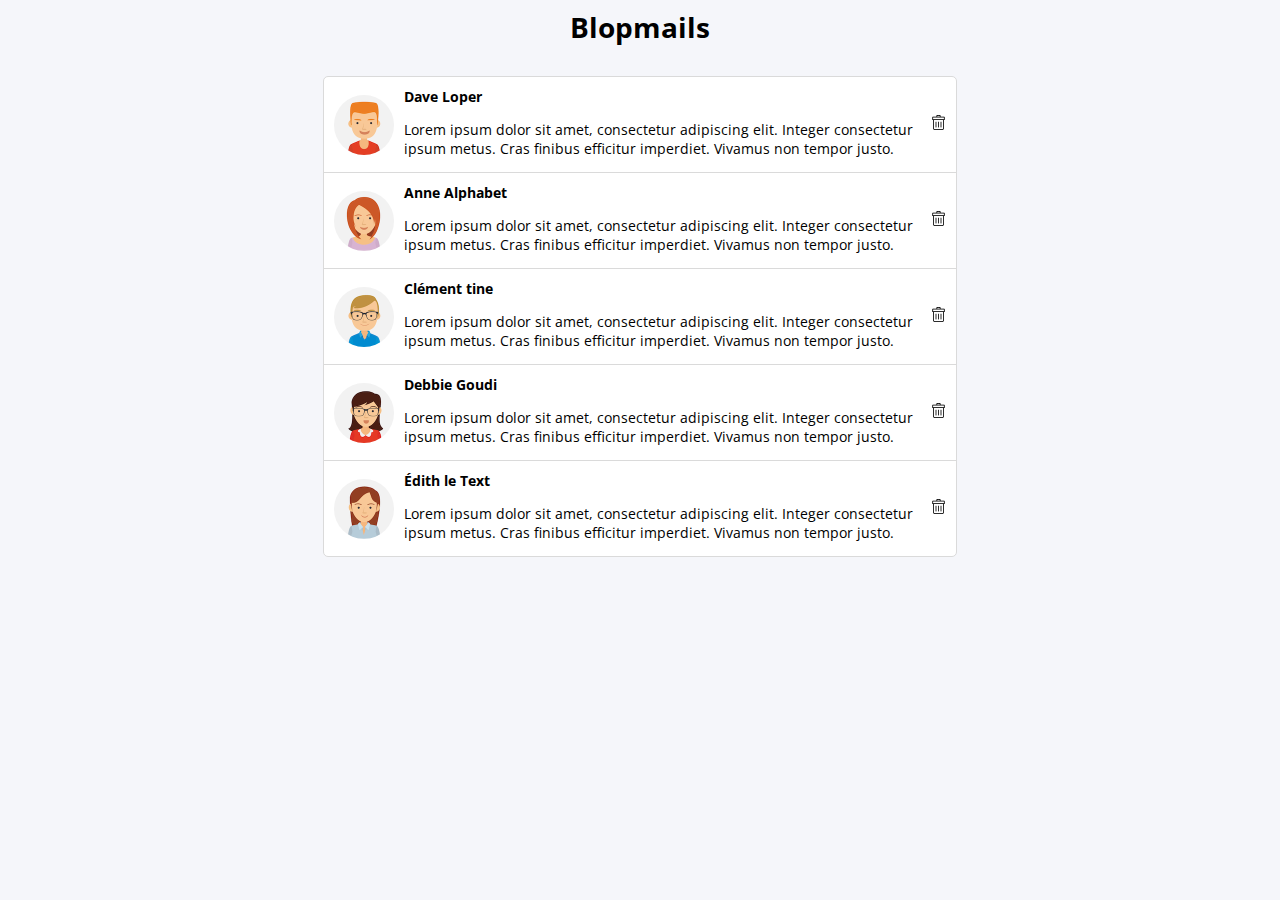
<file: static/index.html>
<!doctype html>
<html lang="en">
  <head>
    <title>BlopMails</title>
    <meta charset="utf-8">
        <link href="https://fonts.googleapis.com/css2?family=Open+Sans&display=swap" rel="stylesheet">
        <link rel="stylesheet" href="css/styles.css">
  </head>
  <body>
        <h1>Blopmails</h1>
        <div id="wrapper">

            <div class="message">
                <div class="messageAvatar">
                    <img src="images/avatar-1.jpg" alt="User 1">
                </div>
                <div class="messageTxt">
                    <h6>Dave Loper</h6>
                    <p>Lorem ipsum dolor sit amet, consectetur adipiscing elit. Integer consectetur ipsum metus. Cras finibus efficitur imperdiet. Vivamus non tempor justo.  </p>
                </div>
                <div class="messageActions">
                    <div class="delete"><img src="images/trash.png" alt="Delete message"></div>
                </div>
            </div>

           <div class="message">
                <div class="messageAvatar">
                    <img src="images/avatar-2.jpg" alt="User 2">
                </div>
                <div class="messageTxt">
                    <h6>Anne Alphabet</h6>
                    <p>Lorem ipsum dolor sit amet, consectetur adipiscing elit. Integer consectetur ipsum metus. Cras finibus efficitur imperdiet. Vivamus non tempor justo.  </p>
                </div>
                <div class="messageActions">
                    <div class="delete"><img src="images/trash.png" alt="Delete message"></div>
                </div>
            </div>

            <div class="message">
                <div class="messageAvatar">
                    <img src="images/avatar-3.jpg" alt="User 3">
                </div>
                <div class="messageTxt">
                    <h6>Clément tine</h6>
                    <p>Lorem ipsum dolor sit amet, consectetur adipiscing elit. Integer consectetur ipsum metus. Cras finibus efficitur imperdiet. Vivamus non tempor justo.  </p>
                </div>
                <div class="messageActions">
                    <div class="delete"><img src="images/trash.png" alt="Delete message"></div>
                </div>
            </div>

            <div class="message">
                <div class="messageAvatar">
                    <img src="images/avatar-4.jpg" alt="User 4">
                </div>
                <div class="messageTxt">
                    <h6>Debbie Goudi</h6>
                    <p>Lorem ipsum dolor sit amet, consectetur adipiscing elit. Integer consectetur ipsum metus. Cras finibus efficitur imperdiet. Vivamus non tempor justo.  </p>
                </div>
                <div class="messageActions">
                    <div class="delete"><img src="images/trash.png" alt="Delete message"></div>
                </div>
            </div>

            <div class="message">
                <div class="messageAvatar">
                    <img src="images/avatar-5.jpg" alt="User 5">
                </div>
                <div class="messageTxt">
                    <h6>Édith le Text</h6>
                    <p>Lorem ipsum dolor sit amet, consectetur adipiscing elit. Integer consectetur ipsum metus. Cras finibus efficitur imperdiet. Vivamus non tempor justo.  </p>
                </div>
                <div class="messageActions">
                    <div class="delete"><img src="images/trash.png" alt="Delete message"></div>
                </div>
            </div>
            
        </div>
    
  </body>
</html>
</file>
<file: static/css/styles.css>
body {
    background-color: #f5f6fa;
    font-size: 14px;
    font-family: 'Open Sans', sans-serif;
    }

    #wrapper {
        margin: 30px auto;
        width: 50%;
        background-color: #fff;
        border: 1px #dadada solid;
        border-radius: 5px;
        }

    .message {
        display: flex;
        flex-direction: row;
        border-bottom: 1px #dadada solid;
        }
        .messageAvatar {
            display: flex;
            flex-direction: column;
            justify-content: center;
            align-items: center;
            padding: 0 10px;
            }
            .messageAvatar img {
                display: flex;
                flex-direction: column;
                align-items: center;
                width: 60px;
                height: 60px;
                border-radius: 50%;
                }
        .messageActions {
            display: flex;
            flex-direction: column;
            justify-content: center;
            align-items: center;
            padding: 0 10px;
            }
                .messageActions img {
                    width: 15px;
                    height: 15px;
                    cursor: pointer;
                    }
    .message:last-child {
        border: 0;
        }
       
    h1 {
        width: 50%;
        margin: 0 auto;
        text-align: center;
        }
    h6 {
        font-size: 14px;
        margin: 10px 0 10px 0;
        }
</file>
